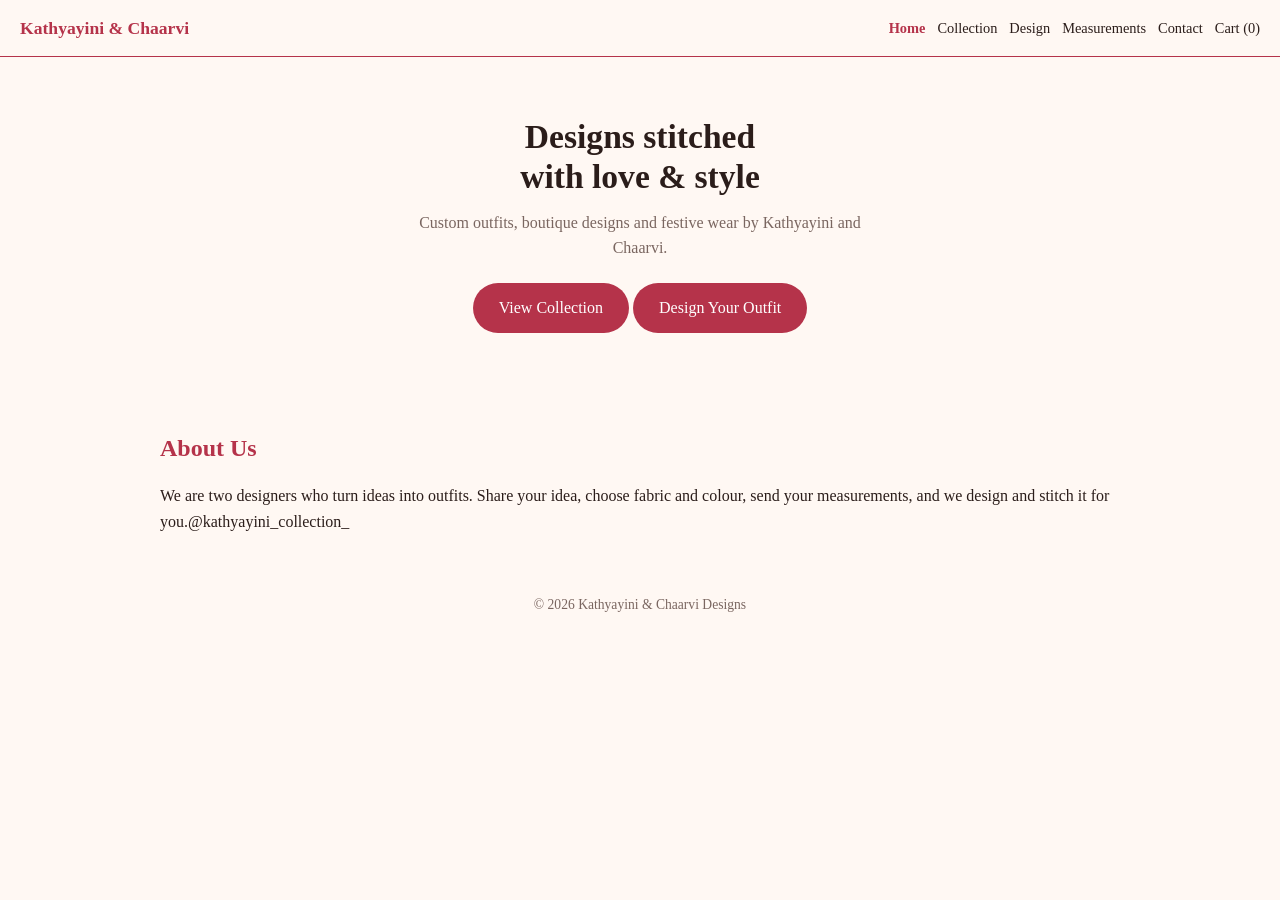
<file: index.html>
<!DOCTYPE html><html lang="en"><head><meta charset="UTF-8"><meta name="viewport" content="width=device-width, initial-scale=1"><title>Kathyayini & Chaarvi Designs</title><link rel="stylesheet" href="style.css"></head><body>
<header><div class="logo">Kathyayini &amp; Chaarvi</div><nav><a class=on href="index.html">Home</a><a  href="collection.html">Collection</a><a  href="design.html">Design</a><a  href="measurements.html">Measurements</a><a  href="contact.html">Contact</a><a href="cart.html">Cart (<span id="cartcount">0</span>)</a></nav></header>
<div class="hero"><h1>Designs stitched<br>with love &amp; style</h1><p>Custom outfits, boutique designs and festive wear by Kathyayini and Chaarvi.</p><a class="btn" href="collection.html">View Collection</a> <a class="btn" href="design.html">Design Your Outfit</a></div>
<section><h2>About Us</h2><p>We are two designers who turn ideas into outfits. Share your idea, choose fabric and colour, send your measurements, and we design and stitch it for you.@kathyayini_collection_</p></section>
<footer>&copy; 2026 Kathyayini &amp; Chaarvi Designs</footer><script src="script.js"></script></body></html>
</file>
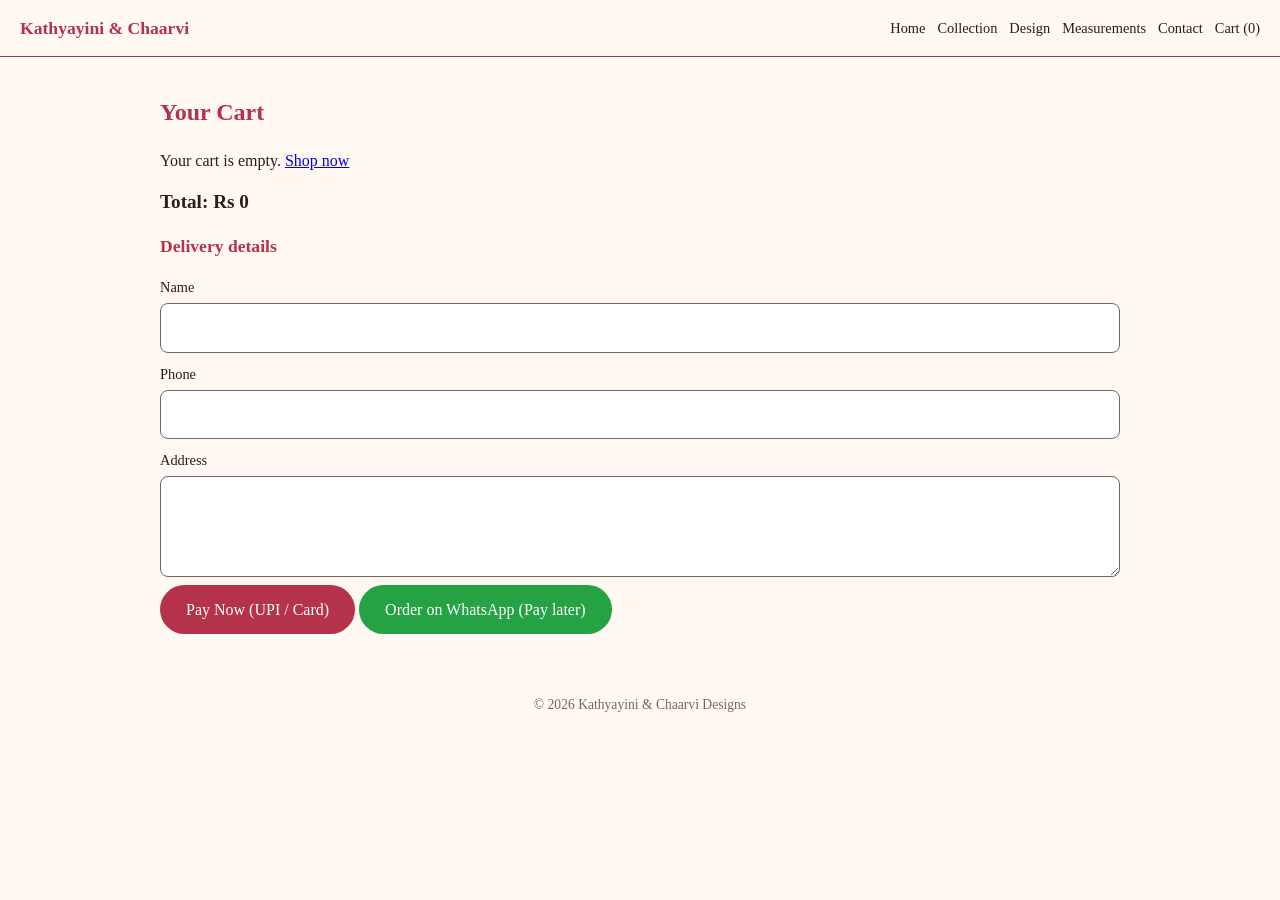
<file: cart.html>
<!DOCTYPE html><html lang="en"><head><meta charset="UTF-8"><meta name="viewport" content="width=device-width, initial-scale=1"><title>Kathyayini & Chaarvi Designs</title><link rel="stylesheet" href="style.css"></head><body>
<header><div class="logo">Kathyayini &amp; Chaarvi</div><nav><a  href="index.html">Home</a><a  href="collection.html">Collection</a><a  href="design.html">Design</a><a  href="measurements.html">Measurements</a><a href="contact.html">Contact</a><a href="cart.html">Cart (<span id="cartcount">0</span>)</a></nav></header>
<section><h2>Your Cart</h2><div id="cartlist"></div><div class="total" id="total">Total: Rs 0</div>
<h2 style="font-size:1.1rem">Delivery details</h2>
<label>Name</label><input id="cname"><label>Phone</label><input id="cphone"><label>Address</label><textarea id="caddr" rows="3"></textarea><br>
<button class="btn" onclick="payNow()">Pay Now (UPI / Card)</button>
<button class="btn btn2" onclick="orderWA()">Order on WhatsApp (Pay later)</button></section>
<footer>&copy; 2026 Kathyayini &amp; Chaarvi Designs</footer><script src="https://checkout.razorpay.com/v1/checkout.js"></script><script src="script.js"></script></body></html>
</file>
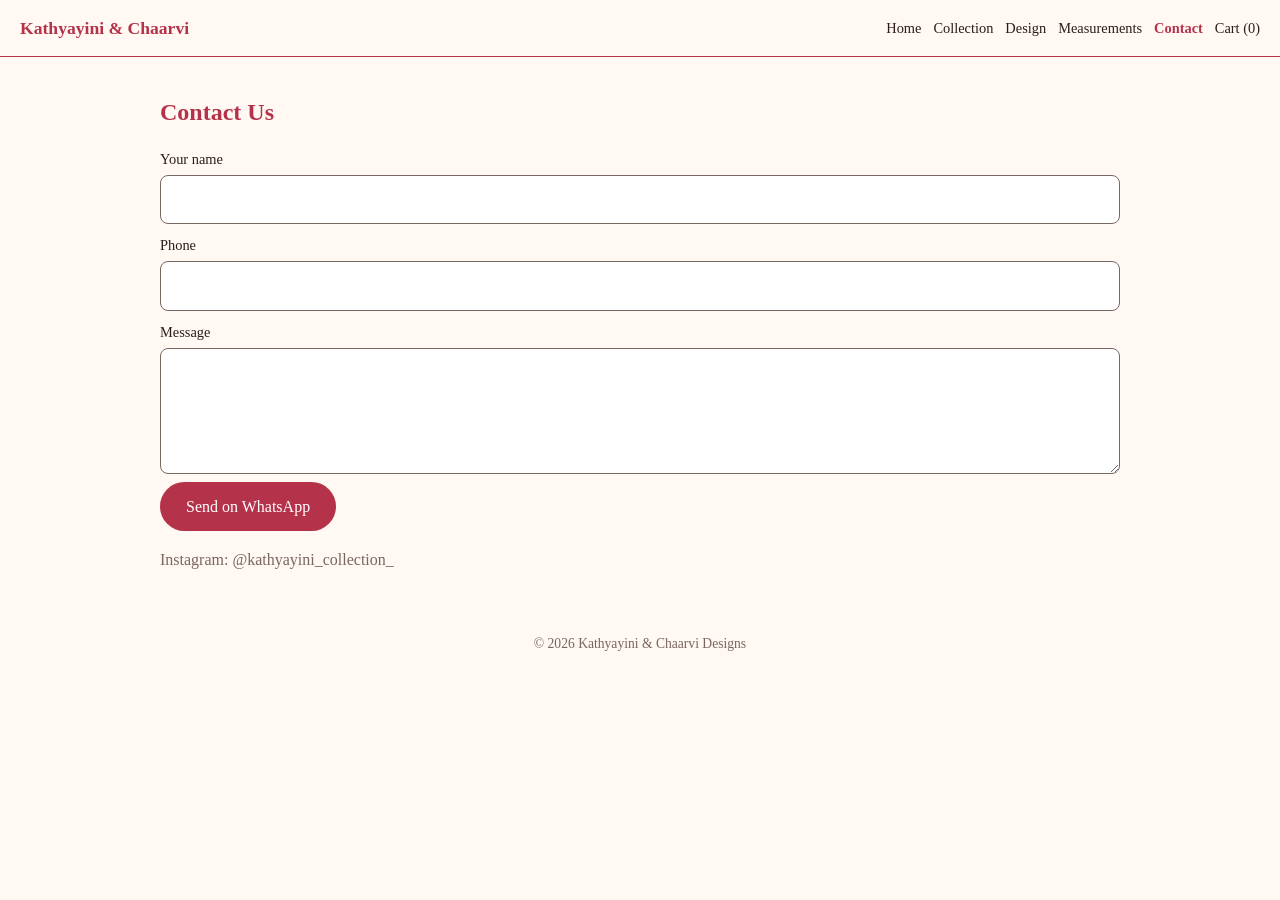
<file: contact.html>
<!DOCTYPE html><html lang="en"><head><meta charset="UTF-8"><meta name="viewport" content="width=device-width, initial-scale=1"><title>Kathyayini & Chaarvi Designs</title><link rel="stylesheet" href="style.css"></head><body>
<header><div class="logo">Kathyayini &amp; Chaarvi</div><nav><a  href="index.html">Home</a><a  href="collection.html">Collection</a><a  href="design.html">Design</a><a  href="measurements.html">Measurements</a><a class=on href="contact.html">Contact</a><a href="cart.html">Cart (<span id="cartcount">0</span>)</a></nav></header>
<section><h2>Contact Us</h2>
<label>Your name</label><input id="name"><label>Phone</label><input id="phone">
<label>Message</label><textarea id="msg" rows="4"></textarea><br>
<button class="btn" onclick="sendContact()">Send on WhatsApp</button>
<p style="margin-top:16px;color:var(--muted)">Instagram: @kathyayini_collection_</p></section>
<footer>&copy; 2026 Kathyayini &amp; Chaarvi Designs</footer><script src="script.js"></script></body></html>
</file>
<file: style.css>
:root{--bg:#fff8f3;--ink:#2b1d1a;--accent:#b5334a;--card:#fff;--muted:#7a6660}
@media (prefers-color-scheme:dark){:root{--bg:#1c1413;--ink:#f6ebe6;--accent:#e86a82;--card:#2a1f1d;--muted:#b9a39c}}
*{box-sizing:border-box;margin:0}
body{background:var(--bg);color:var(--ink);font-family:Georgia,serif;line-height:1.6}
header{display:flex;justify-content:space-between;align-items:center;flex-wrap:wrap;padding:14px 20px;border-bottom:1px solid var(--accent)}
.logo{font-weight:bold;color:var(--accent);font-size:1.1rem}
nav a{margin-left:12px;color:var(--ink);text-decoration:none;font-size:.9rem}
nav a.on{color:var(--accent);font-weight:bold}
.hero{text-align:center;padding:60px 20px}
.hero h1{font-size:2.1rem;line-height:1.2}
.hero p{color:var(--muted);margin:12px auto 22px;max-width:480px}
.btn{display:inline-block;background:var(--accent);color:#fff;padding:12px 26px;border-radius:30px;text-decoration:none;border:0;font:inherit;cursor:pointer}
section{padding:36px 20px;max-width:1000px;margin:auto}
h2{color:var(--accent);margin-bottom:16px}
.grid{display:grid;grid-template-columns:repeat(auto-fit,minmax(200px,1fr));gap:16px}
.card{background:var(--card);border-radius:14px;overflow:hidden;box-shadow:0 2px 8px rgba(0,0,0,.12)}
.card img{width:100%;height:200px;object-fit:cover;display:block;background:#eadbd3}
.card .info{padding:12px}
.card small{color:var(--muted)}
label{display:block;margin:10px 0 4px;font-size:.9rem}
input,textarea,select{width:100%;padding:11px;border:1px solid var(--muted);border-radius:8px;background:var(--card);color:var(--ink);font:inherit}
.row{display:grid;grid-template-columns:1fr 1fr;gap:12px}
.preview{height:90px;border-radius:12px;margin:14px 0;display:flex;align-items:center;justify-content:center;font-size:1.2rem;color:#fff;text-shadow:0 1px 3px #0008}
footer{text-align:center;padding:24px;color:var(--muted);font-size:.85rem}
.price{color:var(--accent);font-weight:bold}
.card .btn{width:100%;margin-top:8px;padding:9px;font-size:.9rem}
.cartrow{display:flex;gap:12px;align-items:center;background:var(--card);padding:10px;border-radius:12px;margin-bottom:10px}
.cartrow img{width:70px;height:70px;object-fit:cover;border-radius:8px;background:#eadbd3}
.cartrow .grow{flex:1}
.qty button{width:30px;height:30px;border-radius:50%;border:1px solid var(--accent);background:none;color:var(--accent);font-size:1rem;cursor:pointer}
.total{font-size:1.2rem;font-weight:bold;margin:14px 0}
.btn2{background:#25a244}
</file>
